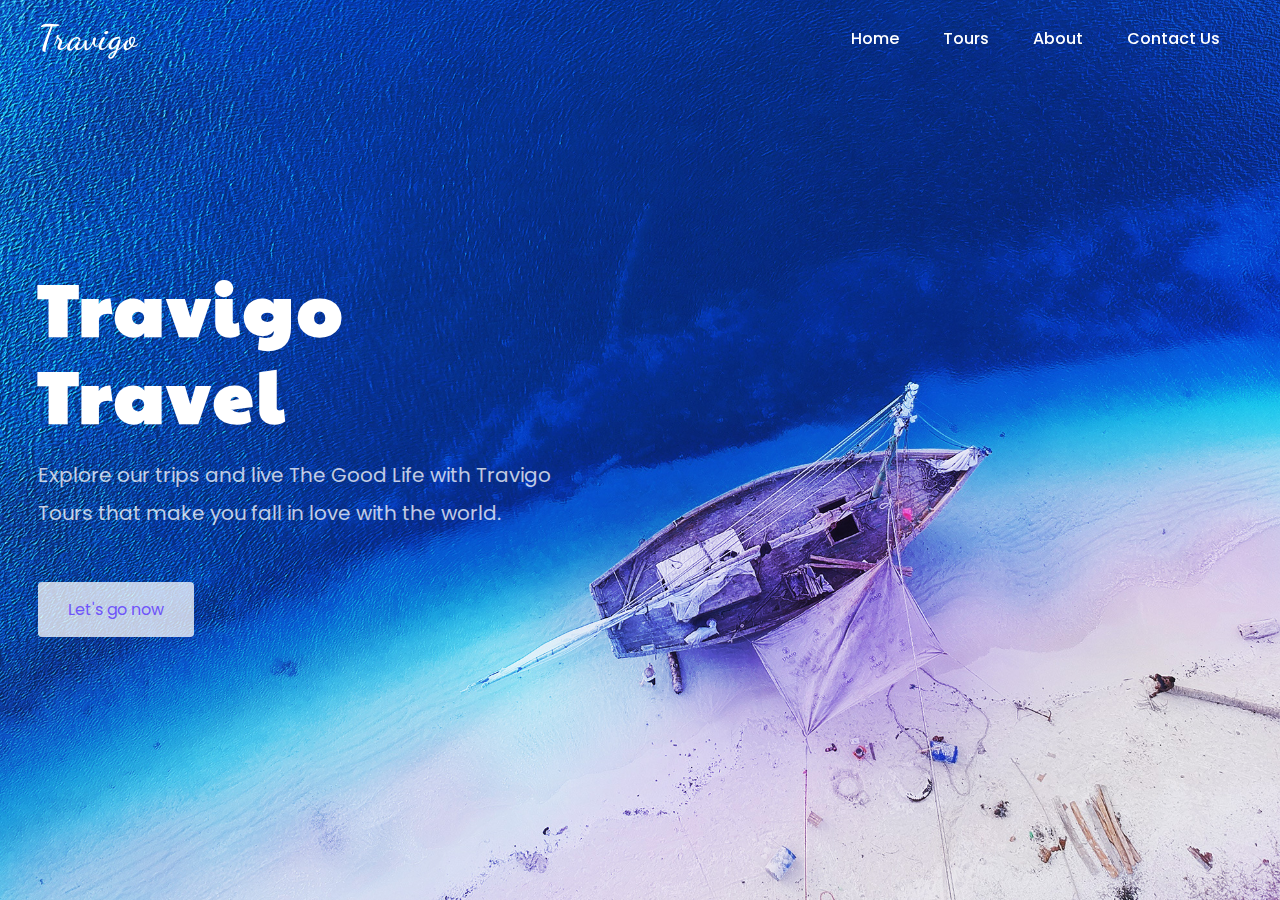
<file: index.html>
<!DOCTYPE html>
<html>
<head>
	<meta charset="utf-8">
	<meta name="viewport" content="width=device-width, initial-scale=1">
	<title>Travigo - Travel for everyone</title>
	<link rel="stylesheet" type="text/css" href="css/style.css">

	<link rel="stylesheet"
  href="https://unpkg.com/boxicons@latest/css/boxicons.min.css">

  <link rel="preconnect" href="https://fonts.googleapis.com">
  <link rel="preconnect" href="https://fonts.gstatic.com" crossorigin>
  <link href="https://fonts.googleapis.com/css2?family=Paytone+One&family=Poppins:wght@100;200;300;400;500;600;700;800;900&display=swap" rel="stylesheet">
	<!-- font de logo -->
	<link rel="preconnect" href="https://fonts.googleapis.com">
	<link rel="preconnect" href="https://fonts.gstatic.com" crossorigin>
	<link href="https://fonts.googleapis.com/css2?family=Dancing+Script:wght@400..700&display=swap" rel="stylesheet">
	<style>
		@media (max-width: 1040px){
			#menu-icon{
				color:#f7f4f4;
			}
		}
	</style>
</head>
<body>
	<!--header--->
	<header>
		<a href="index.html" class="logo">Travigo</a>
		<div class="bx bx-menu" id="menu-icon"></div>

		<ul class="navbar">
			<li><a href="index.html">Home</a></li>
			<li><a href="tour.html">Tours</a></li>
			<li><a href="about.html">About</a></li>
			<li><a href="contact.html">Contact Us</a></li>
		</ul>
	</header>

	<!--Home section--->
	<section class="home" id="home">
		<div class="home-text">
			<h1>Travigo <br> Travel</h1>
			<p>Explore our trips and live The Good Life with Travigo <br> Tours that make you fall in love with the world.</p>
			<a href="tour.html" class="home-btn">Let's go now</a>
		</div>
	</section>

	<!--link to js--->
	<script type="text/javascript" src="js/script.js"></script>

</body>
</html>
</file>
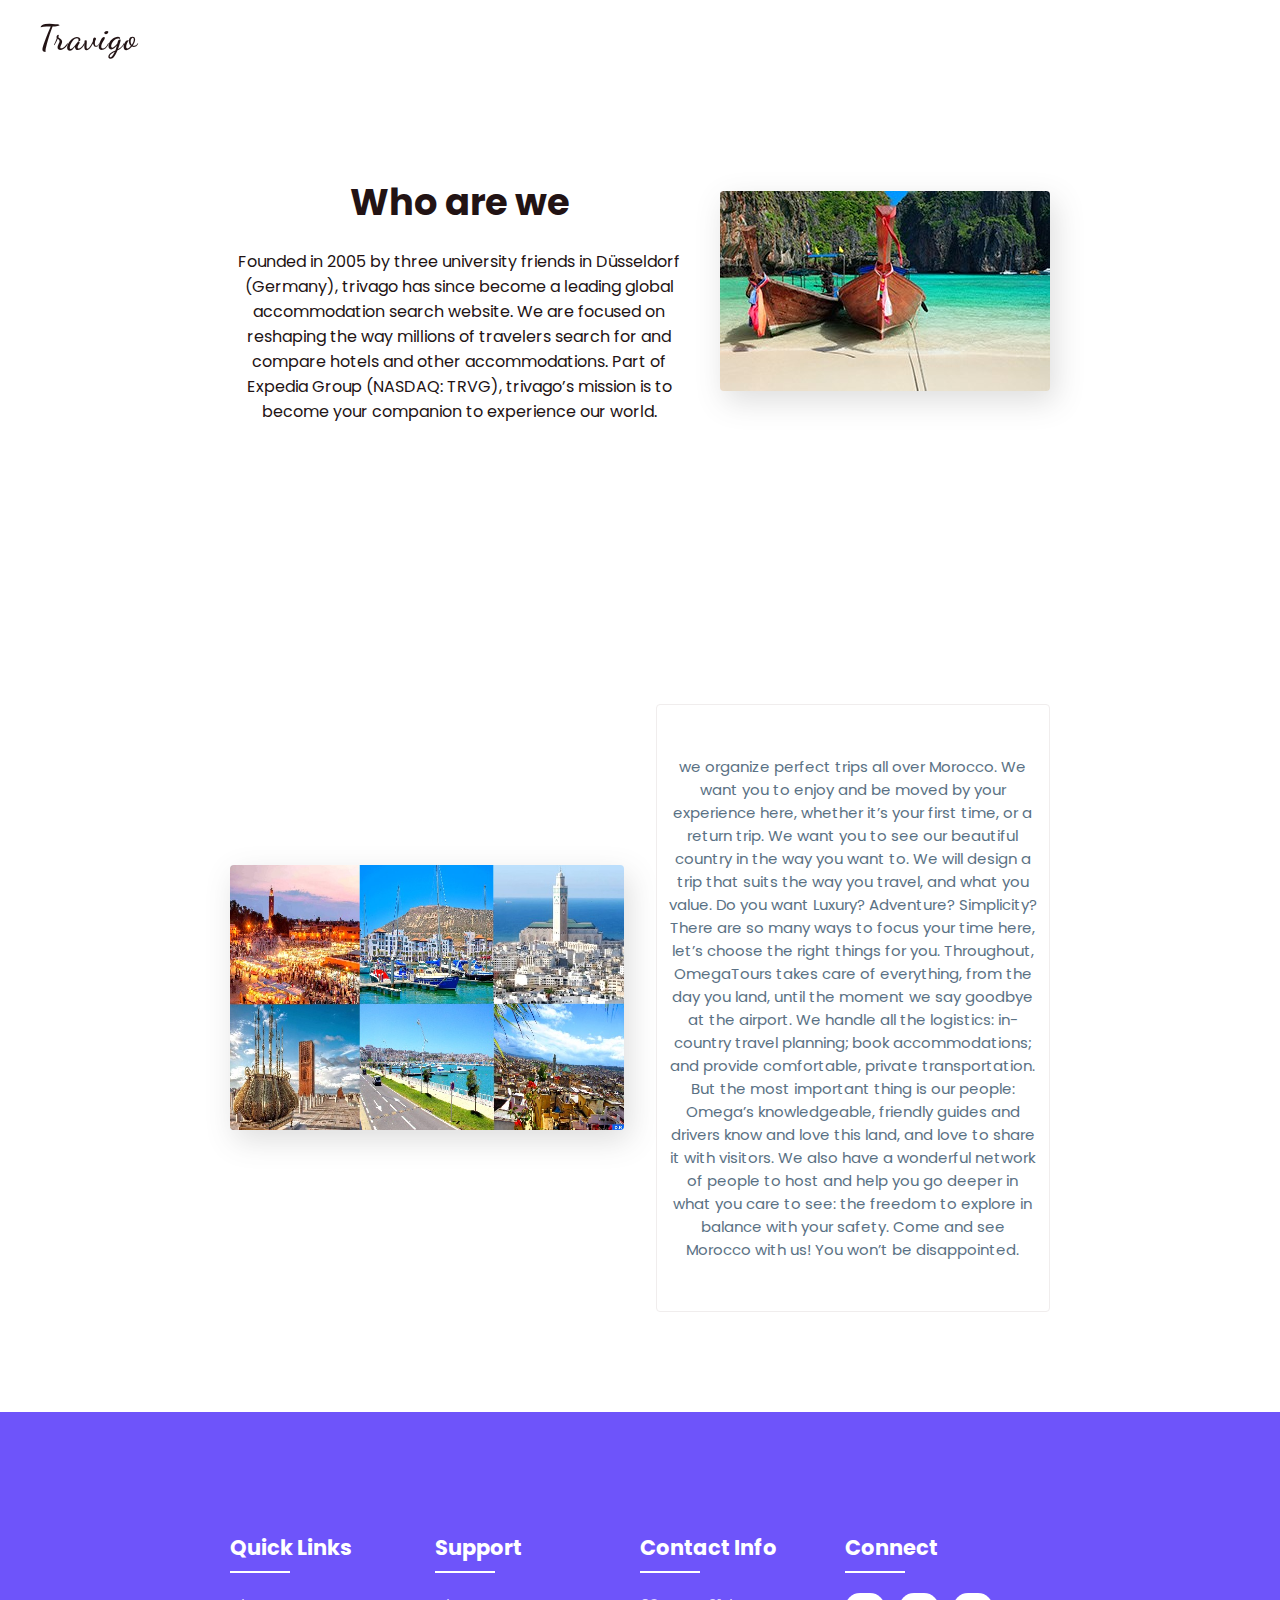
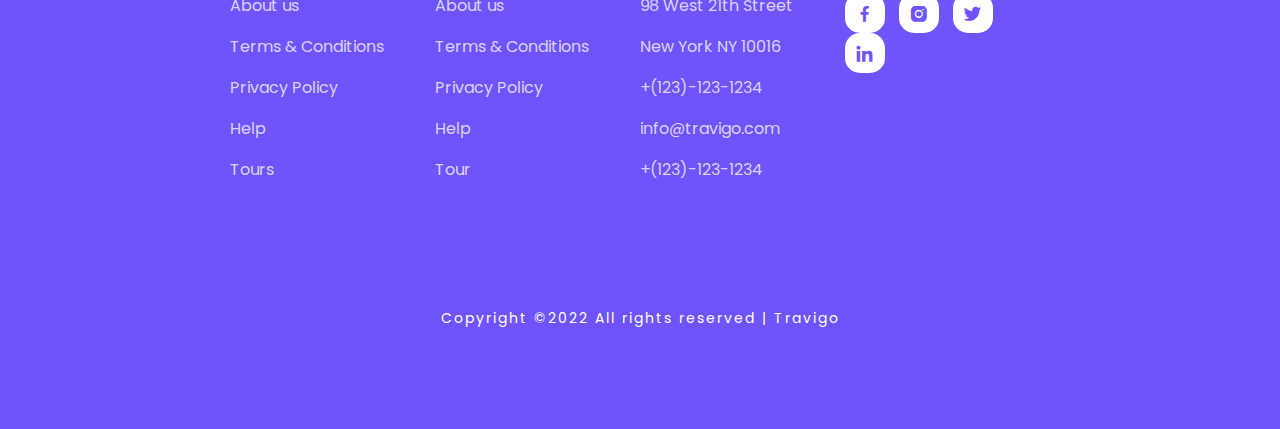
<file: about.html>
<!DOCTYPE html>
<html>
<head>
	<meta charset="utf-8">
	<meta name="viewport" content="width=device-width, initial-scale=1">
	<title>Travigo - Travel for everyone</title>
	<link rel="stylesheet" type="text/css" href="css/style.css">

	<link rel="stylesheet"
  href="https://unpkg.com/boxicons@latest/css/boxicons.min.css">

  <link rel="preconnect" href="https://fonts.googleapis.com">
  <link rel="preconnect" href="https://fonts.gstatic.com" crossorigin>
  <link href="https://fonts.googleapis.com/css2?family=Paytone+One&family=Poppins:wght@100;200;300;400;500;600;700;800;900&display=swap" rel="stylesheet">
	<!-- font de logo -->
	<link rel="preconnect" href="https://fonts.googleapis.com">
	<link rel="preconnect" href="https://fonts.gstatic.com" crossorigin>
	<link href="https://fonts.googleapis.com/css2?family=Dancing+Script:wght@400..700&display=swap" rel="stylesheet">
  <style>
    .logo{
      color: var(--text-color);
    }
    .navbar a{
      color: var(--text-color);
    }
    section{
      padding: 100px 18%;
    }
	@media(max-width: 1400px){
		.navbar a{
			color: #fff;
		}
	}
  </style>
</head>
<body>
	<!--header--->
	<header>
		<a href="index.html" class="logo">Travigo</a>
		<div class="bx bx-menu" id="menu-icon"></div>

		<ul class="navbar">
			<li><a href="index.html">Home</a></li>
			<li><a href="tour.html">Tours</a></li>
			<li><a href="about.html">About</a></li>
			<li><a href="contact.html">Contact Us</a></li>
		</ul>
	</header>

	<!--container--->
	<section class="container">

		<div class="row-items">
			<div class="container">
				
				<div class="title">
					<h2>Who are we</h2>
				</div>
				<br>
				<p>Founded in 2005 by three university friends in Düsseldorf (Germany), trivago has since become a leading global accommodation search website. We are focused on reshaping the way millions of travelers search for and compare hotels and other accommodations. Part of Expedia Group (NASDAQ: TRVG), trivago’s mission is to become your companion to experience our world. </p>
			</div>
			<div class="container-img-b">
				<img src="img/tourism.jpg">
			</div>

		</div>
	</section>

	<!--container--->
	<section class="container">
		<div class="row-items">
			<div class="container-img-b">
				<img src="img/maroc.jpg">
			</div>
			<div class="container-box">
				<p>we organize perfect trips all over Morocco.
					We want you to enjoy and be moved by your experience here, whether it’s your first time, or a return trip.
					
					We want you to see our beautiful country in the way you want to.
					
					We will design a trip that suits the way you travel, and what you value.
					
					Do you want Luxury? Adventure? Simplicity? There are so many ways to focus your time here, let’s choose the right things for you.
					
					Throughout, OmegaTours takes care of everything, from the day you land, until the moment we say goodbye at the airport.
					
					We handle all the logistics: in-country travel planning; book accommodations; and provide comfortable, private transportation.
					
					But the most important thing is our people: Omega’s knowledgeable, friendly guides and drivers know and love this land, and love to share it with visitors.
					
					We also have a wonderful network of people to host and help you go deeper in what you care to see: the freedom to explore in balance with your safety.
					Come and see Morocco with us! You won’t be disappointed. </p>
			</div>
		</div>
	</section>

	<!--footer--->
	<section id="contact">
		<div class="footer">
			<div class="main">
				<div class="list">
					<h4>Quick Links</h4>
					<ul>
						<li><a href="#">About us</a></li>
						<li><a href="#">Terms & Conditions</a></li>
						<li><a href="#">Privacy Policy</a></li>
						<li><a href="#">Help</a></li>
						<li><a href="#">Tours</a></li>
					</ul>
				</div>

				<div class="list">
					<h4>Support</h4>
					<ul>
						<li><a href="#">About us</a></li>
						<li><a href="#">Terms & Conditions</a></li>
						<li><a href="#">Privacy Policy</a></li>
						<li><a href="#">Help</a></li>
						<li><a href="#">Tour</a></li>
					</ul>
				</div>

				<div class="list">
					<h4>Contact Info</h4>
					<ul>
						<li><a href="#">98 West 21th Street</a></li>
						<li><a href="#">New York NY 10016</a></li>
						<li><a href="#">+(123)-123-1234</a></li>
						<li><a href="#">info@travigo.com</a></li>
						<li><a href="#">+(123)-123-1234</a></li>
					</ul>
				</div>

				<div class="list">
					<h4>Connect</h4>
					<div class="social">
						<a href="#"><i class='bx bxl-facebook' ></i></a>
						<a href="#"><i class='bx bxl-instagram-alt' ></i></a>
						<a href="#"><i class='bx bxl-twitter' ></i></a>
						<a href="#"><i class='bx bxl-linkedin' ></i></a>
					</div>
				</div>
			</div>
		</div>

		<div class="end-text">
			<p>Copyright ©2022 All rights reserved | Travigo</p>
		</div>
	</section>

	<!--link to js--->
	<script type="text/javascript" src="js/script.js"></script>

</body>
</html>
</file>
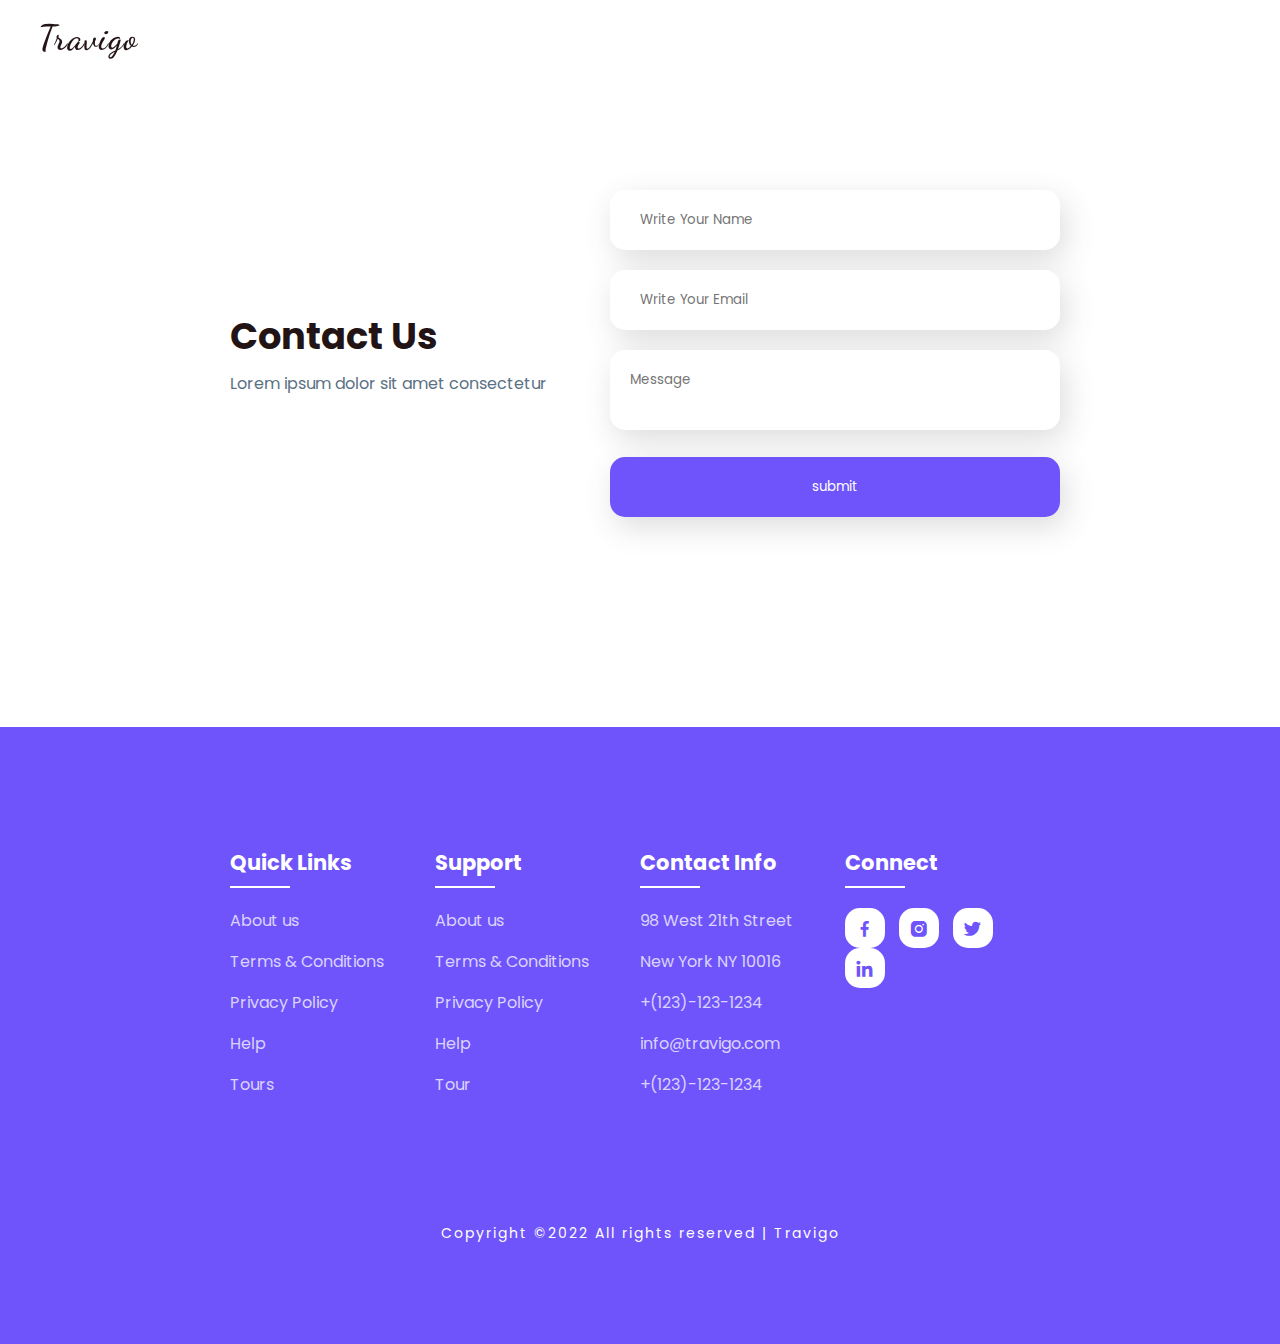
<file: contact.html>
<!DOCTYPE html>
<html>
<head>
	<meta charset="utf-8">
	<meta name="viewport" content="width=device-width, initial-scale=1">
	<title>Travigo - Travel for everyone</title>
	<link rel="stylesheet" type="text/css" href="css/style.css">

	<link rel="stylesheet"
  href="https://unpkg.com/boxicons@latest/css/boxicons.min.css">
	
  <link rel="preconnect" href="https://fonts.googleapis.com">
  <link rel="preconnect" href="https://fonts.gstatic.com" crossorigin>
  <link href="https://fonts.googleapis.com/css2?family=Paytone+One&family=Poppins:wght@100;200;300;400;500;600;700;800;900&display=swap" rel="stylesheet">
	<!-- font de logo -->
	<link rel="preconnect" href="https://fonts.googleapis.com">
	<link rel="preconnect" href="https://fonts.gstatic.com" crossorigin>
	<link href="https://fonts.googleapis.com/css2?family=Dancing+Script:wght@400..700&display=swap" rel="stylesheet">
  <style>
    .logo{
      color: var(--text-color);
    }
    .navbar a{
      color: var(--text-color);
    }
    section{
      padding: 100px 18%;
    }
	@media(max-width: 1400px){
		.navbar a{
			color: #fff;
		}
	}
  </style>
</head>
<body>
	<!--header--->
	<header>
		<a href="index.html" class="logo">Travigo</a>
		<div class="bx bx-menu" id="menu-icon"></div>

		<ul class="navbar">
			<li><a href="index.html">Home</a></li>
			<li><a href="tour.html">Tours</a></li>
			<li><a href="about.html">About</a></li>
			<li><a href="contact.html">Contact Us</a></li>
		</ul>
	</header>

	<!--Newsletter--->
	<section class="newsletter">
		<div class="news-text">
			<h2>Contact Us</h2>
			<p>Lorem ipsum dolor sit amet consectetur</p>
		</div>

		<div>
      <form>
        <input type="name" placeholder="Write Your Name" required>
			</form>
      <form>
        <input type="email" placeholder="Write Your Email" required>
      </form>
			<form>
				<textarea name="message" placeholder="Message"></textarea>
			</form>
			<form>
        <input class="btn" type="button" value="submit" style="padding-left: 150px;">
			</form>
		</div>
	</section>

	<!--footer--->
	<section id="contact">
		<div class="footer">
			<div class="main">
				<div class="list">
					<h4>Quick Links</h4>
					<ul>
						<li><a href="#">About us</a></li>
						<li><a href="#">Terms & Conditions</a></li>
						<li><a href="#">Privacy Policy</a></li>
						<li><a href="#">Help</a></li>
						<li><a href="#">Tours</a></li>
					</ul>
				</div>

				<div class="list">
					<h4>Support</h4>
					<ul>
						<li><a href="#">About us</a></li>
						<li><a href="#">Terms & Conditions</a></li>
						<li><a href="#">Privacy Policy</a></li>
						<li><a href="#">Help</a></li>
						<li><a href="#">Tour</a></li>
					</ul>
				</div>

				<div class="list">
					<h4>Contact Info</h4>
					<ul>
						<li><a href="#">98 West 21th Street</a></li>
						<li><a href="#">New York NY 10016</a></li>
						<li><a href="#">+(123)-123-1234</a></li>
						<li><a href="#">info@travigo.com</a></li>
						<li><a href="#">+(123)-123-1234</a></li>
					</ul>
				</div>

				<div class="list">
					<h4>Connect</h4>
					<div class="social">
						<a href="#"><i class='bx bxl-facebook' ></i></a>
						<a href="#"><i class='bx bxl-instagram-alt' ></i></a>
						<a href="#"><i class='bx bxl-twitter' ></i></a>
						<a href="#"><i class='bx bxl-linkedin' ></i></a>
					</div>
				</div>
			</div>
		</div>

		<div class="end-text">
			<p>Copyright ©2022 All rights reserved | Travigo</p>
		</div>
	</section>

	<!--link to js--->
	<script type="text/javascript" src="js/script.js"></script>

</body>
</html>
</file>
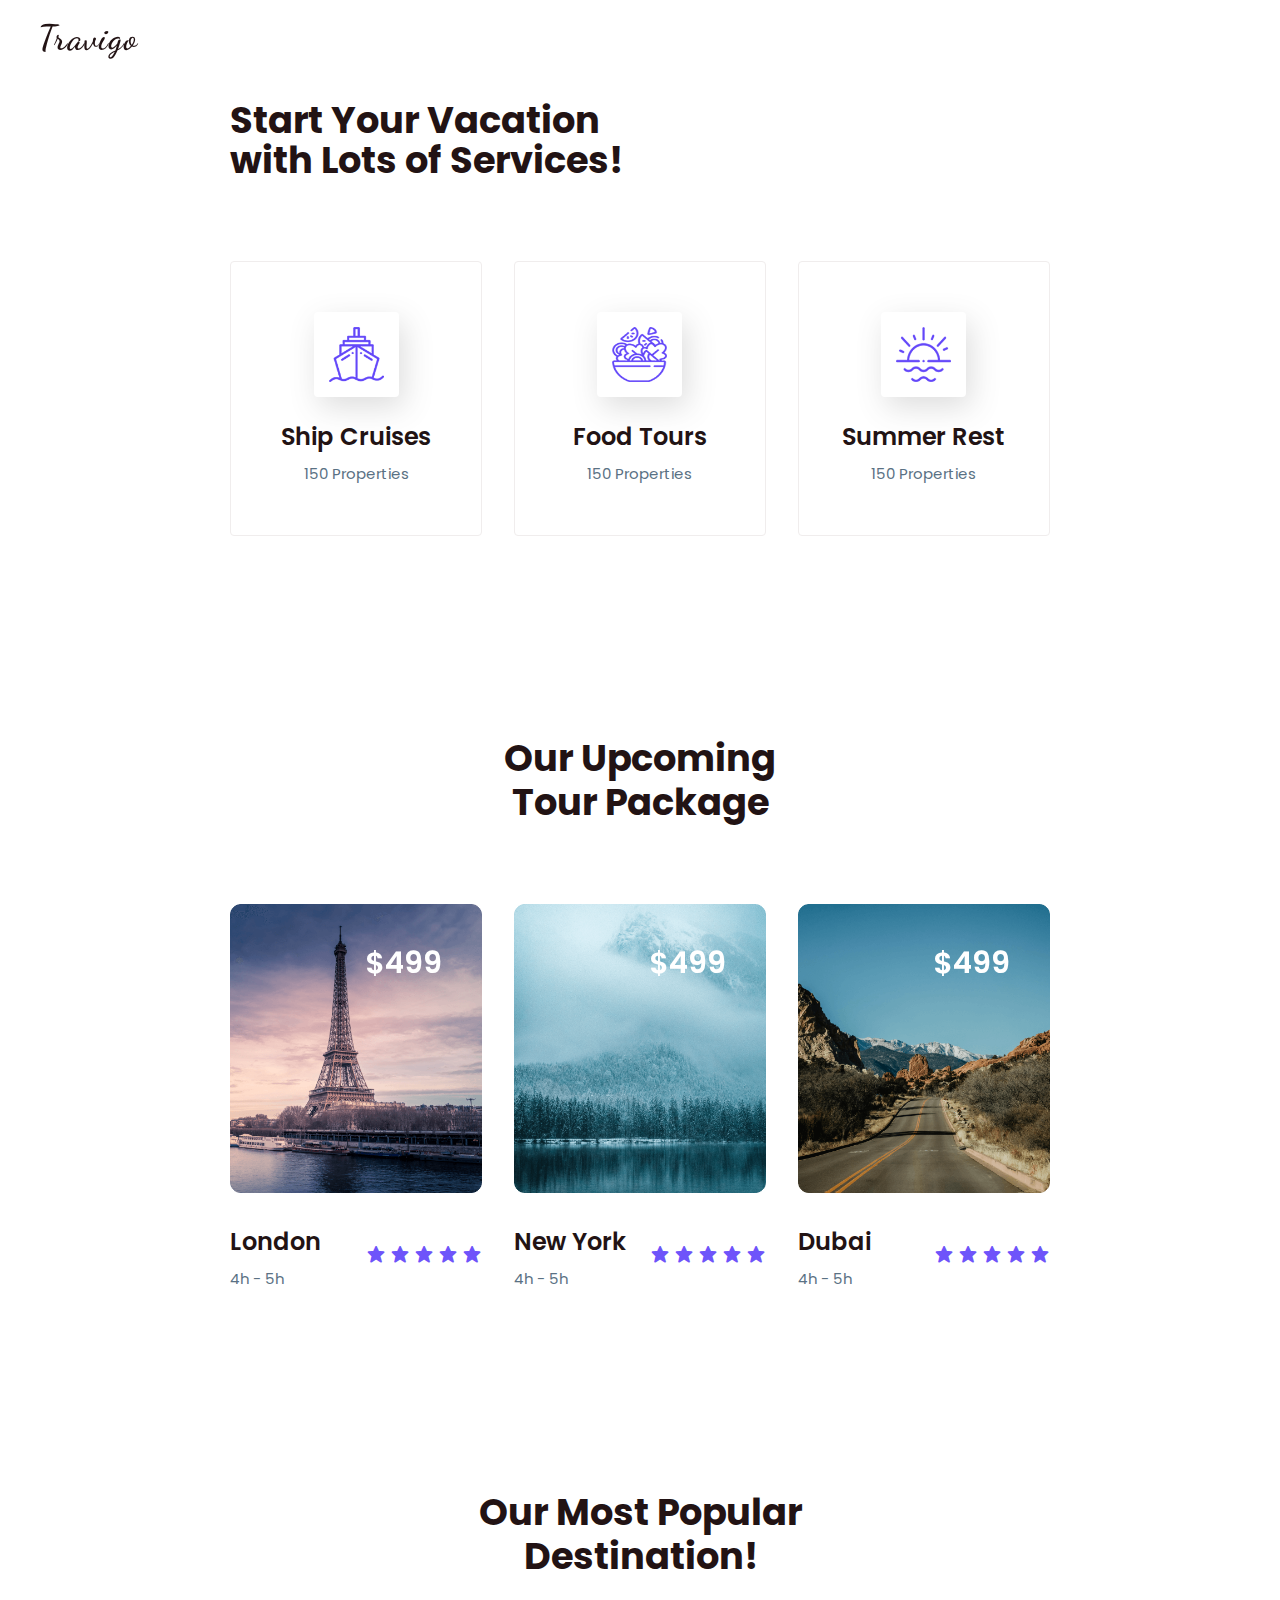
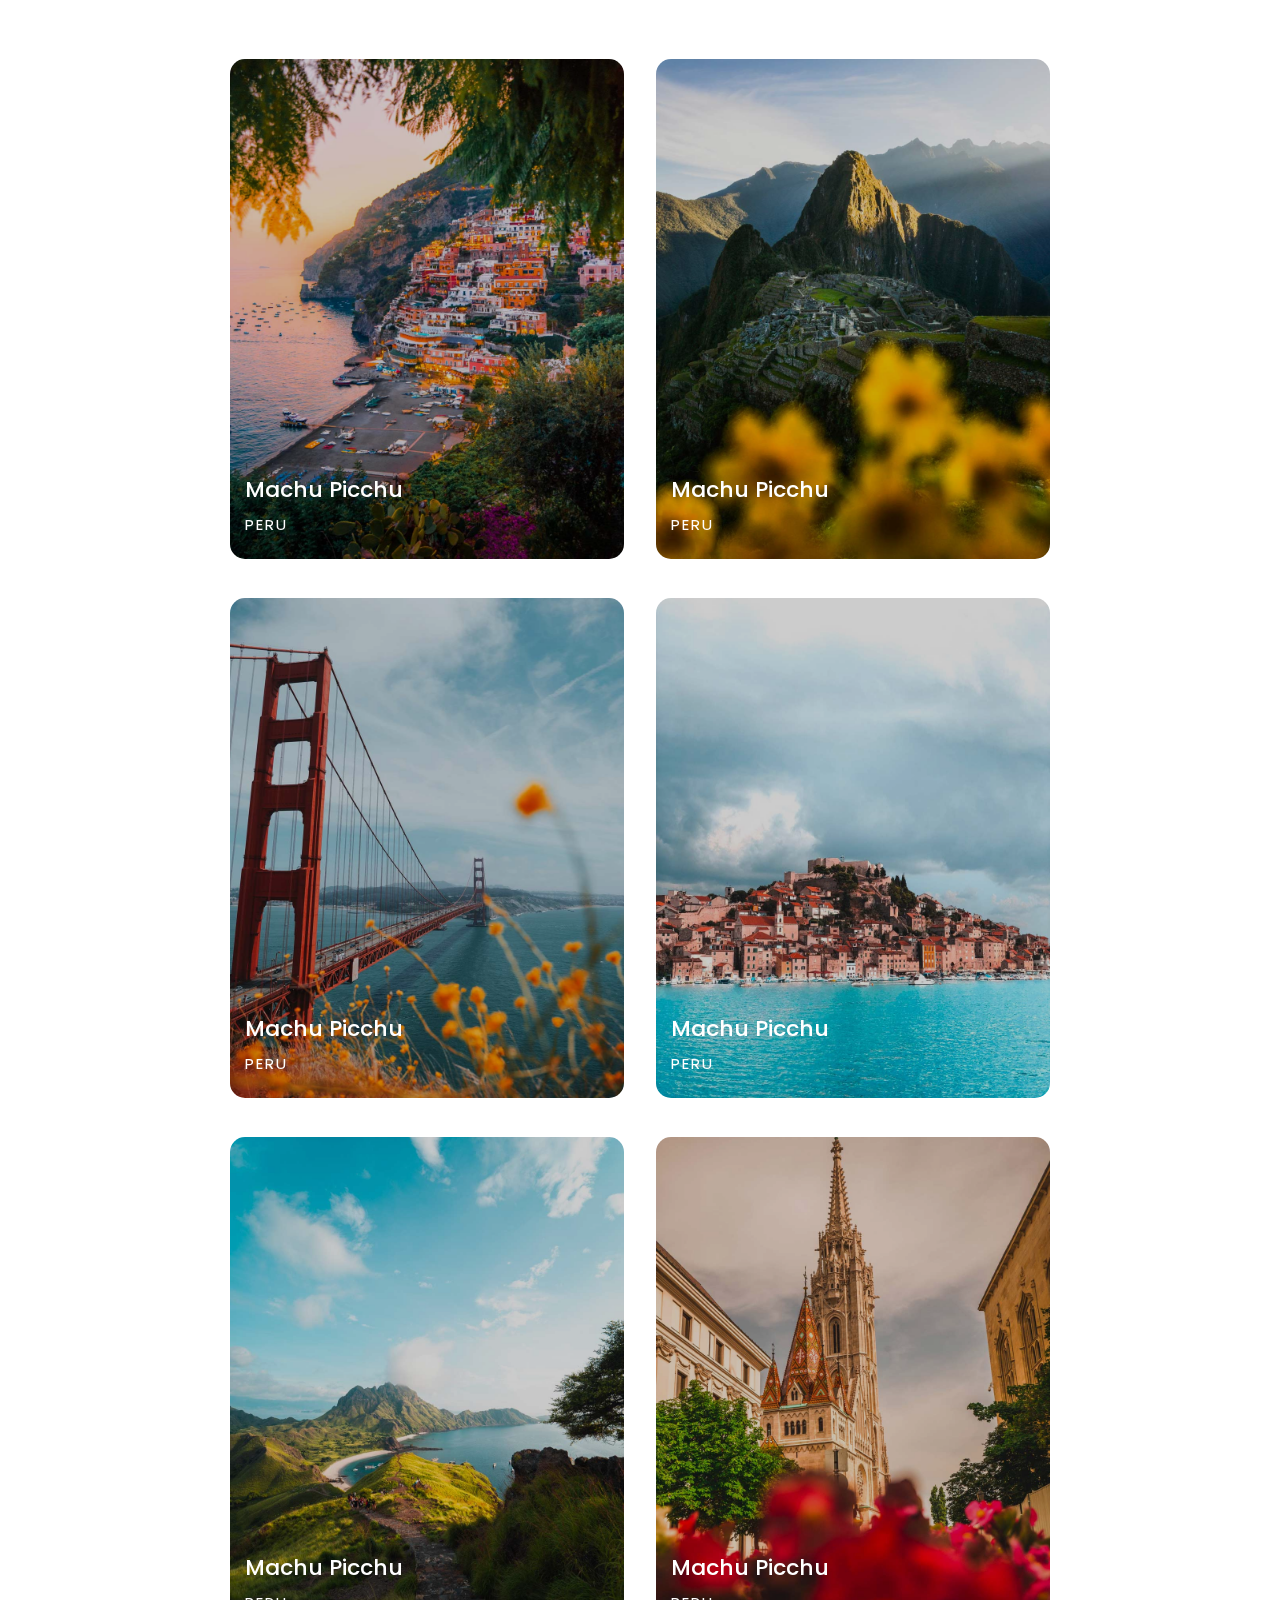
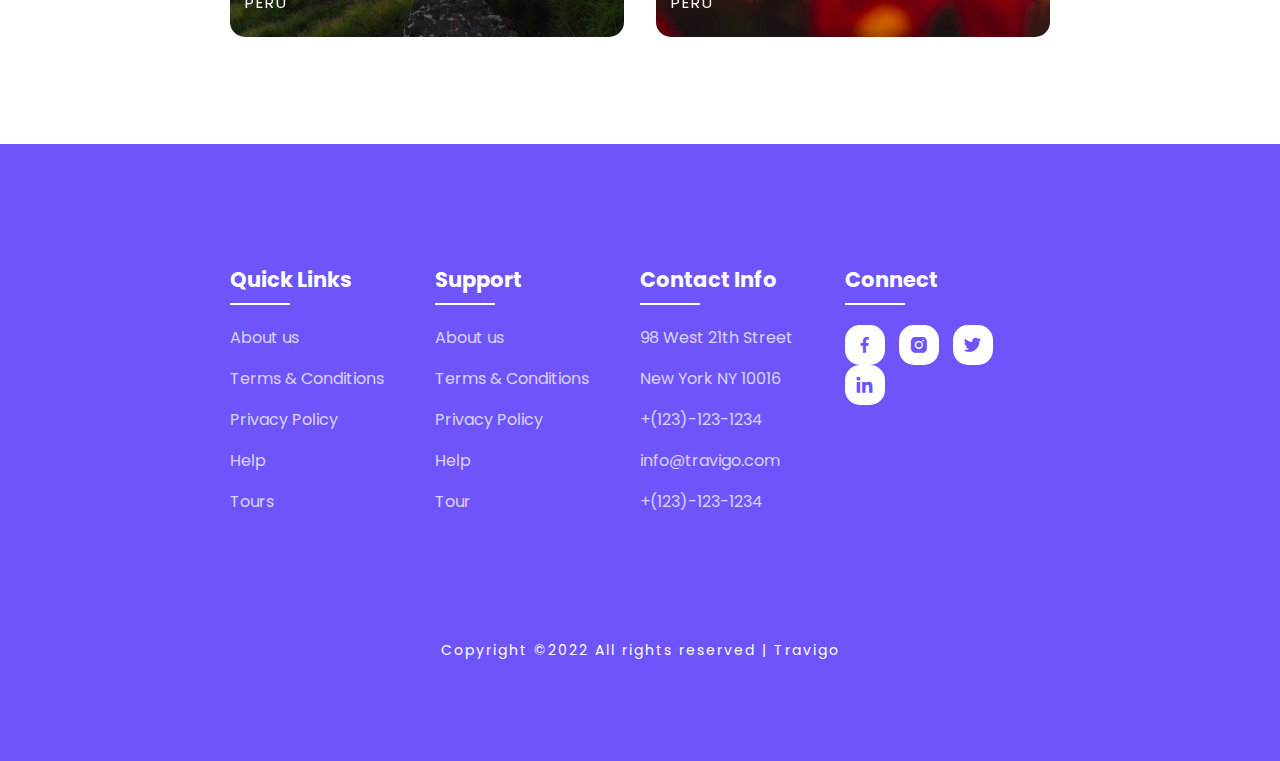
<file: tour.html>
<!DOCTYPE html>
<html>
<head>
	<meta charset="utf-8">
	<meta name="viewport" content="width=device-width, initial-scale=1">
	<title>Travigo - Travel for everyone</title>
	<link rel="stylesheet" type="text/css" href="css/style.css">

	<link rel="stylesheet"
  href="https://unpkg.com/boxicons@latest/css/boxicons.min.css">

  <link rel="preconnect" href="https://fonts.googleapis.com">
  <link rel="preconnect" href="https://fonts.gstatic.com" crossorigin>
  <link href="https://fonts.googleapis.com/css2?family=Paytone+One&family=Poppins:wght@100;200;300;400;500;600;700;800;900&display=swap" rel="stylesheet">
	<!-- font de logo -->
	<link rel="preconnect" href="https://fonts.googleapis.com">
	<link rel="preconnect" href="https://fonts.gstatic.com" crossorigin>
	<link href="https://fonts.googleapis.com/css2?family=Dancing+Script:wght@400..700&display=swap" rel="stylesheet">
  <style>
  .logo{
  	color: var(--text-color);
  }
  .navbar a{
  	color: var(--text-color);
  }
  section{
		padding: 100px 18%;
  }
	@media(max-width: 1400px){
		.navbar a{
			color: #fff;
		}
	}
  </style>
</head>
<body>

	<!--header--->
	<header>
		<a href="index.html" class="logo">Travigo</a>
		<div class="bx bx-menu" id="menu-icon"></div>

		<ul class="navbar">
			<li><a href="index.html">Home</a></li>
			<li><a href="tour.html">Tours</a></li>
			<li><a href="about.html">About</a></li>
			<li><a href="contact.html">Contact Us</a></li>
		</ul>
	</header>

	<!--container--->
	<section class="container">
		<div class="text">
			<h2>Start Your Vacation <br> with Lots of Services!</h2>
		</div>

		<div class="row-items">
			<div class="container-box">
				<div class="container-img">
					<img src="img/trip1.png">
				</div>
				<h4>Ship Cruises</h4>
				<p>150 Properties</p>
			</div>

			<div class="container-box">
				<div class="container-img">
					<img src="img/trip2.png">
				</div>
				<h4>Food Tours</h4>
				<p>150 Properties</p>
			</div>

			<div class="container-box">
				<div class="container-img">
					<img src="img/trip3.png">
				</div>
				<h4>Summer Rest</h4>
				<p>150 Properties</p>
			</div>

		</div>
	</section>

	<!--Package section--->
	<section class="package" id="package" >
		<div class="title">
			<h2>Our Upcoming <br> Tour Package</h2>
		</div>

		<div class="package-content">
			<div class="box">
				<div class="thum">
					<img src="img/img1.png">
					<h3>$499</h3>
				</div>

				<div class="dest-content">
					<div class="location">
						<h4>London</h4>
						<p>4h - 5h</p>
					</div>
					<div class="stars">
						<a href="#"><i class='bx bxs-star'></i></a>
						<a href="#"><i class='bx bxs-star'></i></a>
						<a href="#"><i class='bx bxs-star'></i></a>
						<a href="#"><i class='bx bxs-star'></i></a>
						<a href="#"><i class='bx bxs-star'></i></a>
					</div>
				</div>
			</div>

			<div class="box">
				<div class="thum">
					<img src="img/img2.png">
					<h3>$499</h3>
				</div>

				<div class="dest-content">
					<div class="location">
						<h4>New York</h4>
						<p>4h - 5h</p>
					</div>
					<div class="stars">
						<a href="#"><i class='bx bxs-star'></i></a>
						<a href="#"><i class='bx bxs-star'></i></a>
						<a href="#"><i class='bx bxs-star'></i></a>
						<a href="#"><i class='bx bxs-star'></i></a>
						<a href="#"><i class='bx bxs-star'></i></a>
					</div>
				</div>
			</div>

			<div class="box">
				<div class="thum">
					<img src="img/img3.png">
					<h3>$499</h3>
				</div>

				<div class="dest-content">
					<div class="location">
						<h4>Dubai</h4>
						<p>4h - 5h</p>
					</div>
					<div class="stars">
						<a href="#"><i class='bx bxs-star'></i></a>
						<a href="#"><i class='bx bxs-star'></i></a>
						<a href="#"><i class='bx bxs-star'></i></a>
						<a href="#"><i class='bx bxs-star'></i></a>
						<a href="#"><i class='bx bxs-star'></i></a>
					</div>
				</div>
			</div>

		</div>
	</section>

	<!--destination section--->
	<section class="destination" id="destination">
		<div class="title">
			<h2>Our Most Popular <br> Destination!</h2>
		</div>

		<div class="destination-content">
			<div class="col-content">
				<img src="img/img-1.jpg">
				<h5>Machu Picchu</h5>
				<p>PERU</p>
			</div>

			<div class="col-content">
				<img src="img/img-2.jpg">
				<h5>Machu Picchu</h5>
				<p>PERU</p>
			</div>

			<div class="col-content">
				<img src="img/img-3.jpg">
				<h5>Machu Picchu</h5>
				<p>PERU</p>
			</div>

			<div class="col-content">
				<img src="img/img-4.jpg">
				<h5>Machu Picchu</h5>
				<p>PERU</p>
			</div>

			<div class="col-content">
				<img src="img/img-5.jpg">
				<h5>Machu Picchu</h5>
				<p>PERU</p>
			</div>

			<div class="col-content">
				<img src="img/img-6.jpg">
				<h5>Machu Picchu</h5>
				<p>PERU</p>
			</div>

		</div>
	</section>

	<!--footer--->
	<section id="contact">
		<div class="footer">
			<div class="main">
				<div class="list">
					<h4>Quick Links</h4>
					<ul>
						<li><a href="#">About us</a></li>
						<li><a href="#">Terms & Conditions</a></li>
						<li><a href="#">Privacy Policy</a></li>
						<li><a href="#">Help</a></li>
						<li><a href="#">Tours</a></li>
					</ul>
				</div>

				<div class="list">
					<h4>Support</h4>
					<ul>
						<li><a href="#">About us</a></li>
						<li><a href="#">Terms & Conditions</a></li>
						<li><a href="#">Privacy Policy</a></li>
						<li><a href="#">Help</a></li>
						<li><a href="#">Tour</a></li>
					</ul>
				</div>

				<div class="list">
					<h4>Contact Info</h4>
					<ul>
						<li><a href="#">98 West 21th Street</a></li>
						<li><a href="#">New York NY 10016</a></li>
						<li><a href="#">+(123)-123-1234</a></li>
						<li><a href="#">info@travigo.com</a></li>
						<li><a href="#">+(123)-123-1234</a></li>
					</ul>
				</div>

				<div class="list">
					<h4>Connect</h4>
					<div class="social">
						<a href="#"><i class='bx bxl-facebook' ></i></a>
						<a href="#"><i class='bx bxl-instagram-alt' ></i></a>
						<a href="#"><i class='bx bxl-twitter' ></i></a>
						<a href="#"><i class='bx bxl-linkedin' ></i></a>
					</div>
				</div>
			</div>
		</div>

		<div class="end-text">
			<p>Copyright ©2022 All rights reserved | Travigo</p>
		</div>
	</section>

	<!--link to js--->
	<script type="text/javascript" src="js/script.js"></script>

</body>
</html>
</file>
<file: css/style.css>
*{
	padding: 0;
	margin: 0;
	box-sizing: border-box;
	font-family: 'Poppins', sans-serif;
	text-decoration: none;
	list-style: none;
	scroll-behavior: smooth;
}
:root{
	--bg-color: #fff;
	--text-color: #221314;
	--second-color: #5a7184;
	--main-color: #6e54fa;
	--big-font: 6rem;
	--h2-font: 3rem;
	--p-font: 1.1rem;
}
body{
	background: var(--bg-color);
	color: var(--text-color);
}

header{
	position: fixed;
	top: 0;
	right: 0;
	width: 100%;
	z-index: 1000;
	display: flex;
	align-items: center;
	justify-content: space-between;
	background: transparent;
	padding: 30px 18%;
	transition: ease .40s;
}
.logo{
	font-family: "Dancing Script", cursive;
  font-optical-sizing: auto;
  font-weight: weight;
  font-style: normal;
	font-size: 35px;
	font-weight: 600;
	letter-spacing: 1px;
	color: var(--bg-color);
}
.navbar{
	display: flex;
}
.navbar a{
	color: var(--bg-color);
	font-size: var(--p-font);
	font-weight: 500;
	padding: 10px 22px;
	border-radius: 4px;
	transition: ease .40s;
}
.navbar a:hover{
	background: var(--bg-color);
	color: var(--text-color);
	box-shadow: 5px 10px 30px rgb(85 85 85 / 20%);
	border-radius: 4px;
}
#menu-icon{
	color: var(--bg-color);
	font-size: 35px;
	z-index: 10001;
	cursor: pointer;
	display: none;
}

section{
	padding: 80px 18%;
}
.home{
	position: relative;
	width: 100%;
	height: 100vh;
	background: url(../img/background.jpg);
	background-size: cover;
	background-position: center;
	display: grid;
	grid-template-columns: repeat(1, 1fr);
	align-items: center;
}
.home-text h1{
	font-size: var(--big-font);
	line-height: 1.2;
	color: var(--bg-color);
	font-family: 'Paytone One', sans-serif;
	letter-spacing: 4px;
	margin-bottom: 20px;
}
.home-text p{
	color: #ffffffbf;
	font-size: 20px;
	font-weight: 400;
	line-height: 38px;
	margin-bottom: 50px;
}
.home-btn{
	display: inline-block;
	font-size: 16px;
	padding: 15px 30px;
	background: #ffffffbf;
	color: var(--main-color);
	border-radius: 4px;
	transition: ease .40s;
}
.home-btn:hover{
	background: var(--bg-color);
	transform: scale(1.1);
}
header.sticky{
	background: var(--bg-color);
	padding: 10px 18%;
	box-shadow: rgba(33,35,38, 0.1) 0px 10px 10px -10px;
}
.sticky .logo{
	color: var(--text-color);
}
.sticky .navbar a{
	color: var(--text-color);
} 

.text h2{
	font-size: var(--h2-font);
	line-height: 1.1;
}
.row-items{
	display: grid;
	grid-template-columns: repeat(auto-fit, minmax(250px, auto));
	grid-gap: 2rem;
	align-items: center;
	text-align: center;
	margin-top: 5rem;
}
.container-box{
	background: var(--bg-color);
	border: 1px solid #f0eded;
	padding: 50px 10px;
	border-radius: 4px;
	transition: all 1s ease 0s;
	cursor: pointer;
}
.container-img img{
	height: 85px;
	width: 85px;
	padding: 15px;
	background: var(--bg-color);
	box-shadow: 5px 10px 30px rgb(85 85 85 / 20%);
	border-radius: 4px;
	margin-bottom: 15px;
	cursor: pointer;
}
.container-img-b img{
	width: 100%;
	background: var(--bg-color);
	box-shadow: 5px 10px 30px rgb(85 85 85 / 20%);
	border-radius: 4px;
	margin-bottom: 15px;
	cursor: pointer;
}
.container-box h4{
	font-size: 24px;
	font-weight: 600;
	margin-bottom: 8px;
}
.container-box p{
	font-size: 15px;
	color: var(--second-color);
}
.container-box:hover{
	box-shadow: 5px 30px 56.1276px rgb(55 55 55 / 12%);
	border: 1px solid transparent;
	transform: translateY(-3px);
}

.title{
	text-align: center;
}
.title h2{
	font-size: var(--h2-font);
	line-height: 1.2;
}
.package-content{
	display: grid;
	grid-template-columns: repeat(auto-fit, minmax(200px, auto));
	grid-gap: 2rem;
	align-items: center;
	margin-top: 5rem;
}
.thum{
	position: relative;
	transition: all .3s cubic-bezier(.445,.05,.55,.95);
	will-change: filter;
	cursor: pointer;
}
.thum img{
	width: 100%;
	height: auto;
}
.thum h3{
	position: absolute;
	font-size: 30px;
	font-weight: 600;
	text-align: right;
	color: var(--bg-color);
	top: 36px;
	right: 40px;
}
.dest-content{
	display: flex;
	flex-wrap: wrap;
	align-items: center;
	justify-content: space-between;
	padding-top: 24px;
}
.stars i{
	color: var(--main-color);
	font-size: 20px;
}
.location h4{
	font-size: 24px;
	font-weight: 600;
	margin-bottom: 8px;
}
.location p{
	font-size: 15px;
	color: var(--second-color);
}
.thum:hover{
	filter: brightness(100%) hue-rotate(45deg);
	transform: scale(1.04);
}

.destination-content{
	display: grid;
	grid-template-columns: repeat(auto-fit, minmax(340px, auto));
	grid-gap: 2rem;
	align-items: center;
	margin-top: 5rem;
}
.col-content, .blog-content{
	position: relative;
}
.col-content img, .blog-content img{
	width: 100%;
	height: 500px;
	object-fit: cover;
	border-radius: 15px;
	filter: brightness(80%);
	transition: all .3s cubic-bezier(.495,.05,.55,.95);
	will-change: filter;
}
.col-content h5{
	position: absolute;
	font-size: 22px;
	font-weight: 500;
	color: var(--bg-color);
	left: 15px;
	bottom: 60px;
}
.blog-content h5{
	position: absolute;
	font-size: 22px;
	font-weight: 500;
	color: var(--bg-color);
	left: 15px;
	bottom: 100px;
}
.col-content p, .blog-content p{
	position: absolute;
	font-size: 15px;
	color: var(--bg-color);
	left: 15px;
	bottom: 30px;
	letter-spacing: 2px;
}
.col-content img:hover{
	filter: brightness(100%) hue-rotate(45deg);
	transform: scale(1.04);
	cursor: pointer;
}
.blog-content img:hover{
	-webkit-filter: brightness(30%);
    -webkit-transition: all 1s ease;
    -moz-transition: all 1s ease;
    -o-transition: all 1s ease;
    -ms-transition: all 1s ease;
    transition: all 1s ease;
	cursor: pointer;
}

.newsletter{
	display: flex;
	flex-wrap: wrap;
	align-items: center;
	justify-content: space-between;
	grid-gap: 3rem;
	padding-top: 180px;
	padding-bottom: 200px;
}
.news-text h2{
	font-size: var(--h2-font);
	margin-bottom: 5px;
}
.news-text p{
	font-size: var(--p-font);
	color: var(--second-color);
	line-height: 30px;
}
.newsletter form{
	max-width: 100%;
	width: 450px;
	position: relative;
}
.newsletter form input {
	display: inline-block;
	width: 100%;
	margin: 10px;
	padding: 20px 150px 20px 30px;
	box-shadow: 5px 10px 30px rgb(85 85 85 / 20%);
	outline: none;
	border: none;
	border-radius: 15px;
}
textarea{
	display: inline-block;
	width: 100%;
	margin: 10px;
	padding: 20px;
	box-shadow: 5px 10px 30px rgb(85 85 85 / 20%);
	outline: none;
	border: none;
	border-radius: 15px;
	resize: none;
}
.btn {
	background: var(--main-color);
	color: var(--bg-color);
}
.btn:hover{
	background: var(--bg-color);
	color: var(--main-color);
}
#contact{
	background: var(--main-color);
}
.main{
	display: flex;
	flex-wrap: wrap;
}
.footer{
	padding: 20px 0;
}
.list{
	width: 25%;
}
.list h4{
	font-size: 21px;
	color: var(--bg-color);
	margin-bottom: 30px;
	position: relative;
}
.list h4::before{
	content: "";
	position: absolute;
	height: 2px;
	width: 60px;
	left: 0;
	bottom: -10px;
	background: var(--bg-color);
}
.list ul li:not(last-child) {
	margin-bottom: 16px;
}
.list ul li a{
	color: #ffffffbf;
	font-size: var(--p-font);
	display: block;
	transition: .3s;
}
.list ul li a:hover{
	color: var(--bg-color);
	transform: translateX(14px);
}
.list .social a{
	height: 40px;
	width: 40px;
	background: var(--bg-color);
	color: var(--main-color);
	display: inline-flex;
	align-items: center;
	justify-content: center;
	font-size: 21px;
	border-radius: 15px;
	transition: .3s;
	margin-right: 10px;
}
.list .social a:hover{
	transform: scale(1.1);
}
.end-text{
	text-align: center;
	padding-top: 90px;
}
.end-text p{
	color: var(--bg-color);
	font-size: 14px;
	letter-spacing: 2px;
}

@media (max-width: 1400px){
	header{
		padding: 17px 3%;
		transition: .2s;
	}
	header.sticky{
		padding: 10px 3%;
		transition: .2s;
	}
	section{
		padding: 80px 3%;
		transition: .2s;
	}
	:root{
		--big-font: 4.5rem;
	  --h2-font: 2.3rem;
	  --p-font: 1rem;
	  transition: .2s;
	}
}

@media (max-width: 1040px){
	#menu-icon{
		display: block;
		color:#221314;
	}
	.stick #menu-icon{
		color: var(--bg-color);
	}
	.home{
		height: 88vh;
	}
	.navbar{
		position: absolute;
		top: 0;
		right: -100%;
		width: 270px;
		height: 120vh;
		background: #6e54fa;
		display: flex;
		flex-direction: column;
		align-items: center;
		padding: 150px 30px;
		transition: 0.5s all;
	}
	.navbar a{
		display: block;
		margin: 1.2rem 0;
	}
	.sticky .navbar a{
		color: var(--bg-color);
	}
	.navbar a:hover{
		color: var(--text-color);
	}
	.open{
		right: 0;
	}
	.list{
		width: 50%;
		margin-bottom: 12px;
	}
}

@media (max-width: 575px){
	.list{
		width: 100%;
	}
	.newsletter form{
		width: 350px;
	}
	:root{
		--big-font: 3.8rem;
	  --h2-font: 1.8rem;
	  transition: .2s;
	}
	.text{
		text-align: center;
	}
	.home{
		height: 85vh;
		transition: .2s;
	}
}
</file>
